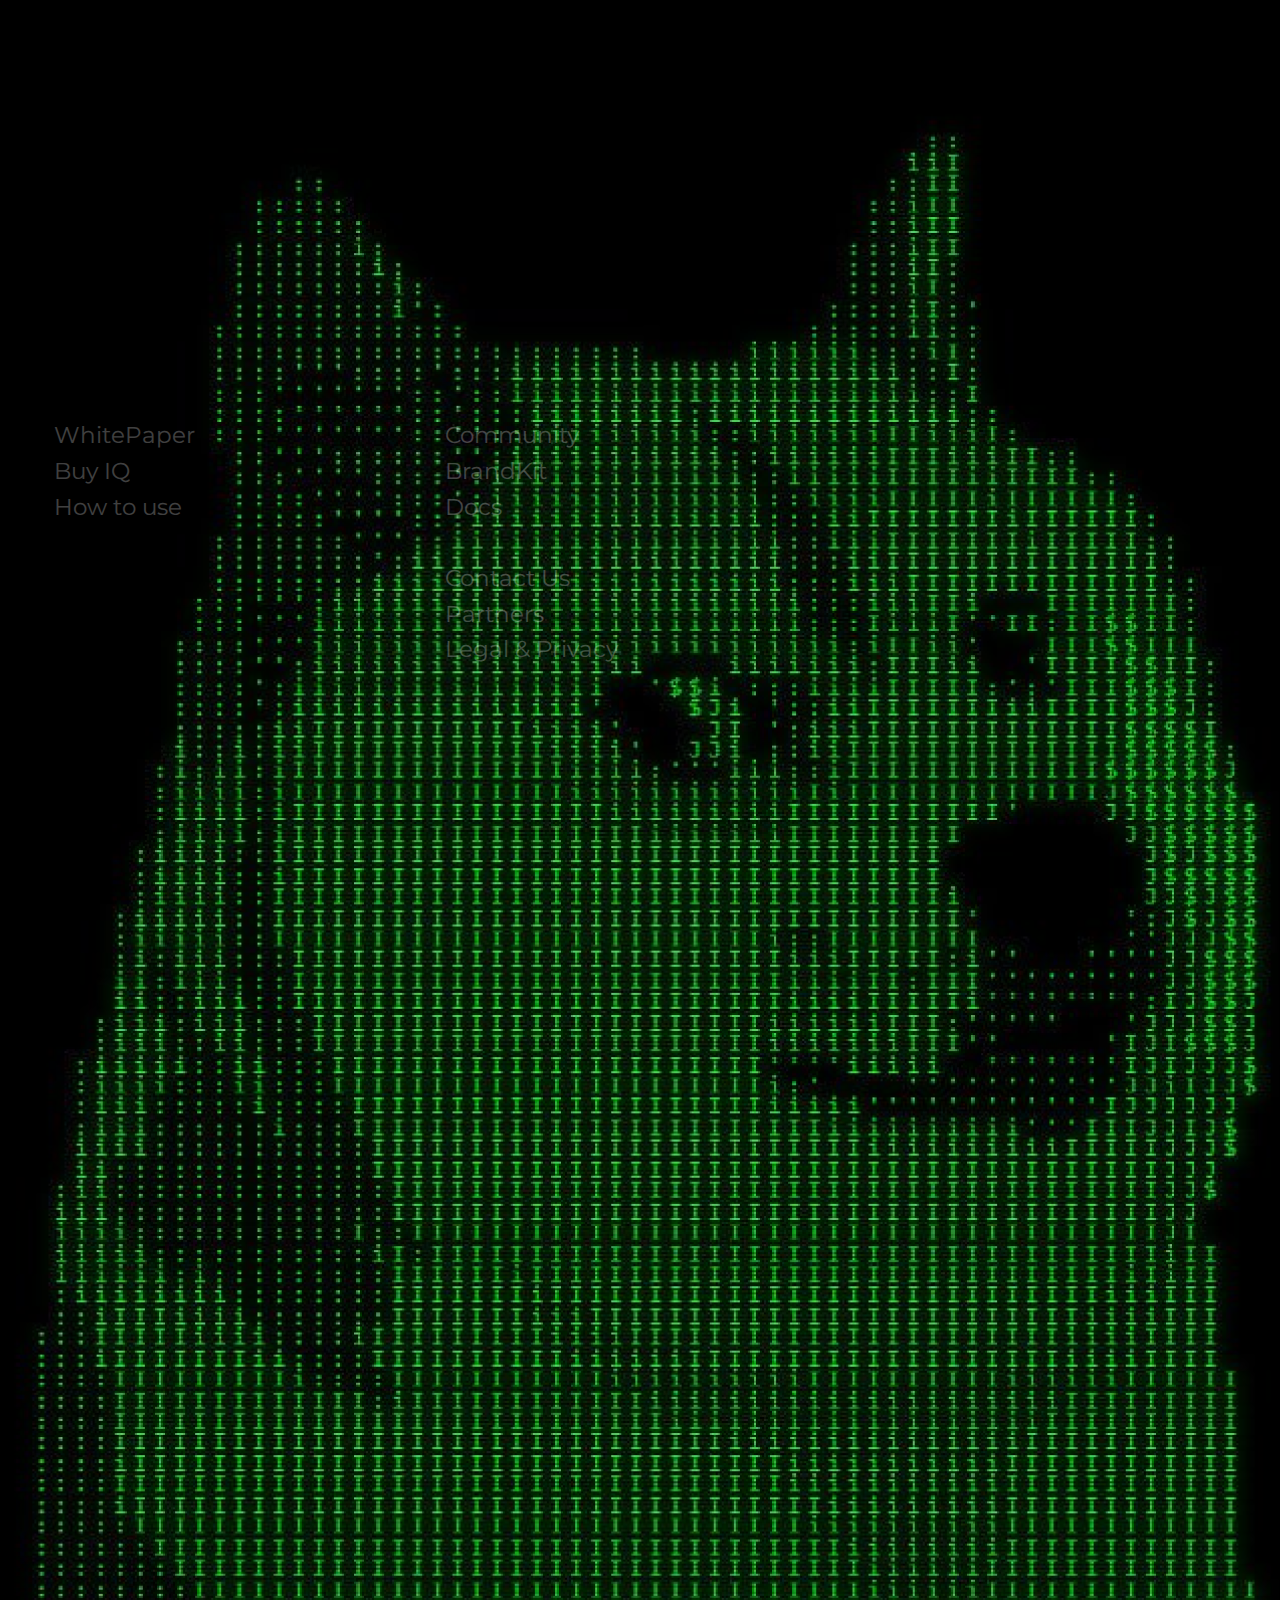
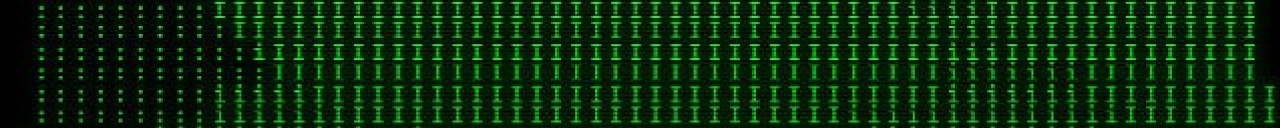
<file: assets/index.html>
<!doctype html>
<html lang="en-US" xmlns="http://www.w3.org/1999/html">
<head>
    <meta charset="UTF-8"/>
    <meta name="viewport" content="width=device-width, initial-scale=1"/>
    <!--    <link rel="stylesheet" href="css/index.css?ver=20241242"/>-->
    <link rel="stylesheet" href="css/fonts.css?ver=20241242"/>
    <link rel="stylesheet" href="css/new_index.css?ver=20241242"/>


    <script src="https://ajax.googleapis.com/ajax/libs/jquery/3.6.0/jquery.min.js"></script>
    <script src="https://bundle.run/buffer@6.0.3"></script>

    <!--My js-->
    <script type="text/javascript" src="js/sections/pages/main_page.js?ver=20241233"></script>
    <script type="text/javascript" src="js/sections/pages/about_page.js?ver=20241245"></script>

    <script type="text/javascript" src="js/sections/pages/onchain_page.js?ver=20241244"></script>
    <script type="text/javascript" src="js/sections/pages/generate_page.js?ver=20241244"></script>

    <script type="text/javascript" src="js/navbar.js?ver=20241231"></script>
    <script type="text/javascript" src="js/init.js?ver=20241233"></script>

    <script type="text/javascript" src="js/check_contract.js?ver=20241233"></script>
    <script type="text/javascript" src="js/code_in_contract.js?ver=20241233"></script>
    <script type="text/javascript" src="js/navigator.js?ver=20241233"></script>


    <title>IQ6900</title>
    <link rel="icon" href="img/dog.png"/>
</head>
<body>
<div class="full_div column_flex">

<section id="main_section">
    <div class="background_div">
        <img class="background_dog_image" src="img/dog.png" alt="dog">
        <div class="background_Linear_color"></div>
    </div>



        <section id="menu_section">

            <img class="main_title" src="img/text_logo.svg" alt="iq6900">
            <h1 class="main_h1">STORE ANY DATA<br>PERMANENTLY</h1>
            <h2 class="main_h2">IQ6900® technology enables storing<br>
                data fully on-chain 2000x cheaper<br>
                then regular on-chain storage.</h2>
            <div class="main_buttons column_flex">
                <div onclick=" $.onchainPage.init();" class="green_button">
                    <p >Launch App</p>
                </div>

                <div class="img_button" onclick=" $.generatePage.init();">
                    <div class="row_flex"><img src="img/img_logo.svg">
                        <p>Art Generator</p></div>
                </div>
            </div>
        </section>

</section>

<div class="row_flex bottom_menu">
    <div class="menu_list column_flex">
        <a href="https://docs.google.com/document/d/1yaZcpEFZ7gMmhZxuzQpoW5QzIG_hZsqWnFnujKMP4M8/edit?tab=t.0"
           target="_blank">WhitePaper</a>
        <a href="https://dexscreener.com/solana/diudnpbq7yu4aen5z1foibmdmkjstuxz3apzg3saiudb" target="_blank">Buy
            IQ</a>
        <a href="https://iq6900.gitbook.io/iq6900" target="_blank">How to use</a>
        <a style="visibility: hidden;">Hidden Space</a>
        <div class="row_flex nav_icons">
            <img src="img/telegram.svg" alt="Telegram">
            <img src="img/x.svg" alt="X">
            <img src="img/github.svg" alt="Github">
        </div>
    </div>

    <div class="menu_list column_flex">
        <a href="https://linktr.ee/IQ6900" target="_blank">Community</a>
        <a href="https://drive.google.com/drive/folders/1UlXr8WzTECgxWKgV6ixR3TXg7lzEA_W5?usp=sharing"
           target="_blank">BrandKit</a>
        <a href="https://linktr.ee/IQ6900Docs" target="_blank">Docs</a>

        <a style="visibility: hidden;">Hidden Space</a>

        <a href="https://x.com/im_zo_sol" target="_blank">Contact Us</a>
        <a onclick="alert('Coming soon')">Partners</a>
        <a onclick="alert('Coming soon')">Legal & Privacy</a>
    </div>
</div>
</div>

</body>

</html>
</file>
<file: assets/css/index.css>
@font-face {
    font-family: Consola;
    src: url('../fonts/consola.ttf') format('truetype');
}
@font-face {
    font-family: Montserrat;
    src: url('../fonts/Montserrat/Montserrat-VariableFont_wght.ttf') format('truetype');
}

html, body {
    margin: 0;
    padding: 0;
    box-sizing: border-box;
    font-family: Montserrat, serif;
    background-color: #000000;
    scrollbar-width: none; /* Firefox */
    max-width: 100%;
    color: white;
    scroll-behavior: smooth;
    font-size: 1.2vw;
}

.main_top_div {
    display: flex;
    justify-content: center;
    align-items: center;
    margin: auto;
}

.welcome_div {
    margin: 0;
    justify-content: center;
    align-items: center;
}

.welcome_title {
    font-size: 2rem;
    text-align: left;
}

.welcome_info {
    font-size: 1.2rem;
}

.welcome_video {
    width: 30rem;
}

.transaction_entry {
    cursor: pointer;
    text-decoration: underline;
    color: #00ff22;
}

.type_in {
    width: 40rem;
    height: 40rem;
    background-color: black;
    color: #00ff22;
    font-size: 1.2rem;
    border: 0.1rem solid rgba(0, 255, 34, 0.49);
    padding: 1rem;

}

.type_in:focus {
    outline: none;
    /*outline-color: rgba(0, 255, 34, 0.49);;*/
}

.center {
    justify-content: center;
    align-items: center;
    text-align: center;
}

p {
    animation: flicker 0.1s infinite;
}

a {
    color: #00ff22;
    text-decoration: none;
    animation: flicker 0.1s infinite;
    cursor: pointer;
}

h1 {
    animation: flicker 0.1s infinite;
}

hr {
    background: #00ff22;
    height: 1px;
    border: 0;
    animation: none;
}

.nav_bar {
    background: #000000;
    top: 0;
    display: flex;
    flex-direction: row;
}

.game_image {
    width: 35rem;
    max-height: 20rem;
    object-fit: contain;
    border-radius: 1rem;

}

.nav_bar > h1 {
    margin: 0;
    padding: 1rem;
}

.nav_bar > div {
    color: #00ff22;
    padding: 1rem;
    display: flex;
    margin-left: auto;
    margin-right: 2rem;
    align-items: center;
}

.nav_btn > a {
    margin-left: 2rem;
}

.transaction_input {
    margin: 0;
    width: 20rem;
    height: 2rem;
    background-color: black;
    border-color: #00ff22;
    color: #00ff22;
    font-size: 0.8rem;
    padding-left: 0.5rem;
    font-family: Consolas, monaco, monospace;
}

.check_load {
    font-size: 1.3rem;
    margin-bottom: 9rem;
}

.transaction_input::placeholder {
    color: #008011;
}

.little_btn {
    display: flex;
    border: 0.1rem solid #00ff22;
    width: 4rem;
    height: auto;
    background-color: black;
    align-items: center;
    text-align: center;
    justify-content: center;
}

.little_btn > a {
    font-size: 1rem;
    color: #00ff22;
    font-family: Consolas, monaco, monospace;
}

.gen_btn {
    display: flex;
    justify-content: center;
    align-items: center;
    text-align: center;
    width: 15rem;
    height: 3rem;
    margin: 2rem;
    background-color: black;
    border-color: #00ff22;
}

.gen_btn > a {
    font-size: 1rem;
    color: #00ff22;
    font-family: Consolas, monaco, monospace;
}

.input_menu {
    justify-content: center;
    text-align: center;
    align-items: center;
    display: flex;
}

.input_title {
    font-size: 1rem;
    width: 7rem;
}

.option_menu {
    text-align: center;
    display: flex;
    align-items: center;
}

input[type=checkbox] {
    height: 0;
    width: 0;
    margin: 0;
    visibility: hidden;
}

.check_div {
    display: flex;
    justify-content: center;
    text-align: center;
    align-items: center;
    margin-right: 0.5rem;
}

.check_title {
    transform: translateY(-0.14rem);
    margin-right: 0.3rem;
}

.check {

    cursor: pointer;
    text-indent: -9999px;
    width: 2.4rem;
    height: 1.5rem;
    border: 0.1rem solid;
    background: #000000;
    display: block;
    border-radius: 10rem;
    position: relative;
}

.check:after {
    content: '';
    position: absolute;
    top: 0.232rem;
    left: 0.2rem;
    width: 1rem;
    height: 1rem;
    background: #00ff22;
    border-radius: 90px;
    transition: 0.2s;
}

input:checked + .check:after {
    left: 1.2rem;
}

.num_input {
    background-color: black;
    color: #00ff22;
    font-size: 1.1rem;
    width: 2.8rem;
    height: 1.2rem;
    border: 0.1rem solid #00ff22;
}

.text_div {
    padding: 2rem;
    width: 60rem;
    border: 0.1rem solid #00ff22;
    text-align: left;
}

.onchain_spam {
    height: 26rem;
    width: 20rem;
    font-size: 1.2rem;
    display: flex;
    flex-direction: column;
    overflow-y: hidden;
}

.onchain_logo {
    cursor: pointer;
    margin: 2rem 2rem 3rem 2rem;
    width: 30rem;
}

.onchain_logo:hover {
    filter: drop-shadow(0 0 0.4rem #2bff50);
    animation: letter_animation 0.5s infinite;
}

.gas_info_main_page_div {
    height: 26rem;
    font-size: 1rem;
    width: 20rem;
    display: flex;
    flex-direction: column;
    overflow-y: hidden;
}

.gas_info_main_text {
    text-align: left;
    margin-left: 2rem;
}

.main_page_onchain_title {
    margin: 0 0 1rem 0;
    font-size: 2rem;
}

.code_in_info_main_page {
    margin: 4rem;
}

.code_in_info_main_page_content {
    display: flex;
}

.code_in_info_main_page_title {
    font-size: 0.5rem
}

.thinking_ascii {
    margin: auto;
    font-size: 0.4rem;
    transform: scaleX(-1);
}

.reasons_why {
    padding: 2rem
}

.reasons_why_title {
    text-align: left;
    font-size: 0.5rem;
}

.reasons_why_info {
    text-align: left;
    font-size: 0.8rem
}

.buy_iq {
    font-size: 0.8rem;
}

.on_chain_text {
    text-align: left;
    height: 30rem;
    overflow-y: scroll;
    white-space: pre-wrap;
    font-size: 1rem;
}

.main_page_girl_gif {
    width: 28rem;
}

.transaction_div {
    height: 30rem;
}

.contract_address_pump_fun {
    font-size: 1.3rem;
    margin-bottom: 3rem;
}

.main_page_join_div {
    display: flex;
    margin: 2rem;
}

.main_page_join_div_left {
    text-align: center;
    justify-content: center;
    margin-left: 5rem;
    align-items: center;
}

.main_page_join_div_info_title {
    font-size: 1.6rem;
    text-align: left;
    align-items: center;
}

.main_page_join_div_info {
    font-size: 1rem;
    margin-top: 2rem;
    text-align: left;
}

.main_page_join_btn {
    cursor: pointer;
    margin: 0;
    text-align: left;
    font-size: 0.4rem;
}

.bottom_logo {
    width: 7rem;
    margin: 0;
    filter: invert(64%) sepia(27%) saturate(5621%) hue-rotate(86deg) brightness(118%) contrast(128%);
}

.copyright {
    padding: 0;
    font-size: 0.8rem;
    margin: 0 0 2rem 0;
}

.progress {
    width: 20rem;
    height: 1.5rem;
    background: #000;
    overflow: hidden;
    position: relative;
    border: 0.1rem solid #00ff22;
    align-items: center;
}

.progress-bar {
    background: linear-gradient(90deg, black 20%, #00ff22 0);
    background-size: 1.1rem 100%;
    height: 80%;
    width: 2%;
    position: absolute;
}


.arrow_div {
    cursor: pointer;
    width: 2rem;
    height: 2rem;
}

.arrow {

    width: 0.5rem;
    height: 0.5rem;
    border-top: 0.2rem solid #00ff22;
    border-left: 0.2rem solid #00ff22;
    transform: rotate(45deg);
    margin-left: 1rem;
    margin-top: 1rem;
    margin-bottom: 0.3rem;

}

.bar {
    height: 2rem;
    width: 100%;
    background-color: #00ff22;
    color: black;
    font-size: 1rem;
    align-items: center;
    margin: 0;

    animation: none;
}

.main_div {
    margin: 2rem;
    border: 0.1rem solid;
}

.main_div_main_page {
    margin: 2rem;
    border: 0.1rem solid;
}

.v-line {
    border-right: thin solid #00ff22;
    height: 100%;
}

.welcome_v-line {
    border-right: thin solid #00ff22;
    height: 37rem;
    margin-left: 4rem;
    margin-right: 4rem;
}

.ascii_gen_div {
    display: flex;
    flex-direction: column;
    justify-content: center;
    align-items: center;
}

.ascii_gen_title {
    font-size: 0.6rem;
    margin: 2rem 0 0 0;
}

.game_image {
    width: 31rem;
}

.gen_p_line {
    margin: 0 0 1rem 0;
}

.crt-effect {
    position: absolute;
    top: 0;
    left: 0;
    width: 100%;
    background: linear-gradient(rgba(0, 0, 0, 0) 70%, rgba(0, 0, 0, 0.7) 30%);
    background-size: 100% 0.1rem, 0.2rem 100%;
    pointer-events: none;
    z-index: 50;

}

input::-webkit-inner-spin-button {
    appearance: none;
    -moz-appearance: none;
    -webkit-appearance: none;
}

.connect_check_content {
    flex-direction: column;
    display: flex;
}

.onchain_menu_div {
    display: flex;
    margin: 0;
    padding: 0;
    overflow: hidden;
}

.transaction_input_div {
    display: flex;
    text-align: center;
}

.type_in_setting {
    display: none;
    align-content: center;
    justify-content: center;
    text-align: center;
    align-items: center;
    flex-direction: column;
    margin: 4rem 0 4rem 0;
}

.asciidiv {
    width: 60rem;

}

.on_chain_ascii {
    width: 60rem;
    letter-spacing: 0.3em;
    line-height: 90%;
}

.inputdiv {
    display: flex;
    margin-top: 4rem;
    flex-direction: column;
    text-align: center;
}

.connect_check_title {
    font-size: 0.6rem;
}

.onchain_menu_btn {
    height: 3rem;
    border-top-right-radius: 1em 5em;
    border: 0.1rem solid;
    padding-left: 1rem;
    padding-right: 1rem;
    transform: translateY(1rem);
}

.onchain_menu_btn > p {
    transform: translateY(-0.5rem);
    cursor: pointer;
}

.code_title {
    width: 30rem;
    margin-bottom: 4rem;
}

.code_in_shill {
    height: 26rem;
    font-size: 1rem;
    width: 20rem;
    display: flex;
    flex-direction: column;
    overflow-y: hidden;
}

.check_title_img {
    width: 30rem;
    margin-bottom: 4rem;
}
.transaction_page_button{
    margin-top: 1rem;
    border: 0.1rem solid #00ff22;
    width: 100%;
    display: flex;
    justify-content: space-between;
    align-items: center;
}

.before_list{
    margin-left: 2rem;
    visibility: hidden;
}
.after_list{
    visibility: hidden;
    margin-right: 2rem;
}

.transactions_div {
    display: flex;
    margin-top: 1rem;
    flex-direction: column;
    overflow-y: scroll;
    border: 0.1rem solid #00ff22;
    height: 20.6rem;
}

.sol_scan {
    font-size: 1rem;
    text-decoration-line: underline;
    margin-top: 2rem;
    margin-bottom: 1rem;
}

@keyframes Down {
    from {
        transform: translateY(0)
    }
    to {
        transform: translateY(-3rem)
    }
}

@keyframes flicker {
    0% {
        opacity: 0.95;
    }
    50% {
        opacity: 1;
    }
    100% {
        opacity: 0.95;
    }
}

@keyframes letter_animation {
    0% {
        opacity: 1;
        transform: translateX(-0.1rem);
    }
    25% {
        opacity: 0.8;
        transform: translateX(0.1rem);
    }
    50% {
        opacity: 0.9;
        transform: translateX(-0.02rem);
    }
    75% {
        opacity: 1;
        transform: translateX(0.02rem);
    }

}

@media (max-width: 600px) {

    .main_div_main_page {

        margin: 5rem;
        border: 0.1rem solid;
    }

    .main_top_div {
        flex-direction: column;
        padding-top: 4rem;
    }


    .welcome_div {
        margin-top: 3rem;
        margin-bottom: 3rem;
        display: flex;
        flex-direction: column;
        width: 50rem;
        justify-content: center;
        align-items: center;
        align-content: center;
    }

    .welcome_title {
        font-size: 6rem;
        text-align: center;
        margin: 0;
    }

    .welcome_info {
        font-size: 2rem;
        text-align: center;
    }

    .welcome_video {
        width: 55rem;
    }

    .welcome_v-line {
        width: 100%;
        border-bottom: thin solid #00ff22;
        height: 0.2rem;
        margin: 2rem;
    }

    .ascii_gen_title {
        font-size: 1.4rem;
        margin: 2rem 0 0 0;
    }

    .ascii_gen_div {
        margin-top: 2rem;
        margin-bottom: 2rem;
    }

    .game_image {
        width: 60rem;
    }

    .gen_p_line {
        font-size: 1.4rem;
        margin: 0 0 1rem 0;
    }

    .file-name {
        font-size: 2rem;
        margin: 2rem;
    }

    .option_menu {
        text-align: center;
        display: flex;
        align-items: center;
        flex-direction: column;
    }

    .input_title {
        font-size: 2rem;
        width: 15rem;
        margin: 0;
    }

    .input_menu {
        margin-top: 1rem;
        display: flex;

    }

    .check_div {
        display: none;
    }

    .num_input {
        padding: 1rem;
        width: 5rem;
        height: 2rem;
        font-size: 2rem;
    }

    .gen_btn {
        display: flex;
        justify-content: center;
        align-items: center;
        text-align: center;
        width: 20rem;
        height: 5rem;
        margin: 2rem;
    }

    .gen_btn > a {
        font-size: 1.4rem;
        color: #00ff22;
        font-family: Consolas, monaco, monospace;
    }

    .onchain_spam {
        display: none;
    }

    .onchain_logo {
        width: 50rem;
    }

    .v-line {
        display: none;
    }

    .main_page_on_chain_div {
        margin-top: 6rem;
        margin-bottom: 6rem;
    }

    .gas_info_main_page_div {
        display: none;
    }

    .main_page_onchain_title {
        font-size: 4rem;
        margin-top: 2rem;
    }

    .main_page_on_chain_hr {
        display: none;
    }

    .code_in_info_main_page_content {
        display: flex;
        flex-direction: column;
    }

    .code_in_info_main_page_title {
        font-size: 0.8rem
    }

    .code_in_info_main_page_info_text {
        font-size: 1.8rem
    }

    .thinking_ascii {
        margin: auto;
        font-size: 0.7rem;
        transform: scaleX(-1);
    }

    .reasons_why_title {
        text-align: left;
        font-size: 0.82rem;

    }

    .reasons_why_info {
        width: 100%;
        white-space: pre-wrap;
        text-align: left;
        font-size: 1.185rem;
        margin-bottom: 2rem;
    }

    .reasons_why {
        padding: 4rem 3rem;
    }

    .buy_iq {
        font-size: 1.4rem;
    }

    .main_page_girl_gif {
        width: 45rem;
    }

    .contract_address_pump_fun {
        font-size: 2rem;
        margin-bottom: 5rem;
    }

    .main_page_join_div {
        display: flex;
        flex-direction: column;
        margin: 5rem;
    }

    .main_page_join_div_left {
        margin: 0;
        display: flex;
        flex-direction: column;
        text-align: center;
        justify-content: center;
        align-items: center;
    }

    .main_page_join_div_info_title {
        font-size: 3.5rem;
        text-align: left;
        margin: 0;
        align-items: center;
    }

    .main_page_join_div_info {
        font-size: 2rem;
        margin-top: 2rem;
        text-align: left;
    }

    .main_page_join_btn {
        cursor: pointer;
        margin: 0;
        text-align: left;
        font-size: 0.7rem;
    }

    .nav_bar > h1 {
        margin: 0;

    }

    .nav_bar > div {
        color: #00ff22;
        padding: 1rem;
        display: flex;
        margin-left: auto;
        margin-right: 2rem;
        justify-content: center;
        align-content: center;
        align-items: center;
    }

    .nav_btn > a {
        margin-left: 1.5rem;
        margin-right: 1.5rem;
        font-size: 2rem;
    }

    .bottom_logo {
        width: 12rem;
        margin: 0;
        filter: invert(64%) sepia(27%) saturate(5621%) hue-rotate(86deg) brightness(118%) contrast(128%);
    }

    .code_in_or {
        font-size: 2rem;
        margin: 1rem;
    }

    .copyright {
        padding: 0;
        font-size: 1.3rem;
        margin-bottom: 2rem;
    }

    .file-name {
        font-size: 2rem;
        margin: 2rem;
    }

    .code_in_shill {
        display: none;
    }

    .code_title {
        width: 55rem;

        margin-bottom: 9rem;
    }

    .onchain_menu_btn {
        height: 5.5rem;
        border-top-right-radius: 1em 5em;
        border: 0.1rem solid;
        padding-left: 2rem;
        padding-right: 2rem;
        transform: translateY(1rem);
    }

    .onchain_menu_btn > p {
        font-size: 2rem;
        transform: translateY(-0.5rem);
        cursor: pointer;
    }

    #web3_section {
        min-height: 77dvh;
        align-content: center;
    }

    .asciidiv {
        width: 60rem;
        justify-content: center;
    }

    .type_in_setting {
        display: none;
        flex-direction: column;
        margin: 4rem 0 4rem 0;
    }

    .type_in {
        width: 60rem;
        height: 55dvh;
        background-color: black;
        color: #00ff22;
        font-size: 2rem;
        border: 0.1rem solid rgba(0, 255, 34, 0.49);
        padding: 1rem;
    }

    .type_in:focus {
        outline: none;
    }

    .check_title_img {
        width: 55rem;

        margin-bottom: 12rem;
    }

    .transaction_input {
        margin: 0;
        width: 40rem;
        height: 4rem;
        background-color: black;
        border-color: #00ff22;
        color: #00ff22;
        font-size: 1.5rem;
        padding-left: 3rem;
        font-family: Consolas, monaco, monospace;
    }

    .check_or {
        font-size: 4rem;
        margin: 1rem;
    }

    .little_btn {
        display: flex;
        border: 0.1rem solid #00ff22;
        width: fit-content;
        height: auto;
        background-color: black;
        align-items: center;
        text-align: center;
        justify-content: center;
    }

    .little_btn > a {
        font-size: 2rem;
        margin-left: 2rem;
        margin-right: 2rem;
        color: #00ff22;
        font-family: Consolas, monaco, monospace;
    }

    .check_load {
        font-size: 4rem;
        margin-bottom: 9rem;
    }

    .sol_scan {
        font-size: 2.5rem;
        text-decoration-line: underline;
        margin-top: 2rem;
        margin-bottom: 1rem;
    }

    .connect_check_title {
        top: 0;
        font-size: 0.6rem;
        margin-bottom: 2rem;
    }

    .connect_check_content {
        display: flex;
        flex-direction: column;
        align-items: center;
    }

    .text_div {
        width: 50rem;
        height: 50rem;
        border: 0.1rem solid #00ff22;
        text-align: left;
    }

    .text_div > p {
        font-size: 2rem;
    }

    .on_chain_text {
        text-align: left;
        height: 45rem;
        overflow-y: scroll;
        white-space: pre-wrap;
        font-size: 1.5rem;
    }
    .transactions_div {
        height: 20rem;
        margin-top: 3rem;
        border: 0.1rem solid #00ff22;
        display: flex;
        flex-direction: column;
        width: 55rem;
        overflow-y: scroll;
    }
    .on_chain_ascii {
        width: 60rem;
        height: 55rem;
        overflow-y: scroll;
        align-content: center;
    }
    .transaction_page_button{
        border: 0.1rem solid #00ff22;
        width: 89%;
        display: flex;
        justify-content: space-between;
        align-items: center;
        margin:auto;
    }
}
</file>
<file: assets/css/fonts.css>
@font-face {
    font-family: Consola;
    src: url('../fonts/consola.ttf') format('truetype');
}
@font-face {
    font-family: Montserrat;
    src: url('../fonts/Montserrat/Montserrat-VariableFont_wght.ttf') format('truetype');
}
@font-face {
    font-family: IBMPlexMono;
    src: url('../fonts/IBM_Plex_Mono/IBMPlexMono-Medium.ttf') format('truetype');
}
@font-face {
    font-family: IBMPlexMonoLight;
    src: url('../fonts/IBM_Plex_Mono/IBMPlexMono-Light.ttf') format('truetype');
}
</file>
<file: assets/css/new_index.css>
:root {
    font-family: Montserrat, serif;
    scrollbar-width: none; /* Firefox */
    font-size: 1.2vw;
}

html, body {
    margin: 0;
    padding: 0;
    font-family: Montserrat, serif;
    background-color: #000000;
    scrollbar-width: none; /* Firefox */
    color: white;
    scroll-behavior: smooth;
    font-size: 1.2vw;
}

.progress_div {
    width: 95%;
}

.progress {
    width: 100%;
    height: 5rem;
    background: #000;
    overflow: hidden;
    position: relative;
    border: 0.1rem solid rgba(0, 255, 34, 0.37);
    border-radius: 3rem;

}

.progress-bar {
    background: linear-gradient(90deg, black 10%, rgba(0, 255, 34, 0.38) 0);
    background-size: 10rem 100%;
    height: 5rem;
    width: 2%;
    position: absolute;
}

.progress_div > p {
    font-size: 3rem;
    color: #00FF2260;
}

.type_in {
    width: 60rem;
    height: 60rem;
    scrollbar-width: none; /* Firefox */
    font-family: Montserrat, monospace;
    font-weight: 200;
    color: #ffffff;
    margin: 1rem;
    background-color: transparent;
    overflow-wrap: break-word;
    text-align: left;
    border: none;
    resize: none;
}

.type_in:focus {
    outline: none;
}

.column_flex {
    display: flex;
    flex-direction: column;
}

.row_flex {
    display: flex;
    flex-direction: row;
}

.space_between {
    justify-content: space-between;
}

.center {
    justify-items: center;
    align-items: center;
}


.arrow_button {
    width: 5rem;
    height: 5rem;
    border-radius: 5rem;
    border: #252525 solid 0.4rem;
    background-color: #000000;
    background-size: 2rem;
    background-position: center center;
    background-repeat: no-repeat;
}

.arrow_button:active {
    background-color: #03311A;
    border: #03311A solid 0.4rem;
}

.left_arrow {
    background-image: url('../img/left_arrow.svg')
}

.right_arrow {
    background-image: url('../img/right_arrow.svg');
}

.input_number {
    font-size: 3rem;
    color: white;
    border: none;
    text-align: right;
    align-items: center;
    justify-items: center;

    margin: 0;
    background-color: transparent;
    cursor: default;
}

.input_number::-webkit-inner-spin-button,
.input_number::-webkit-outer-spin-button {
    -webkit-appearance: none;
    margin: 0;
}

.input_number:focus {
    outline: none;
}

.full_div {
    width: 100vw;
    padding: 1.2rem 3rem;
    box-sizing: border-box;
}

.background_div {
    position: absolute;
    display: flex;
    width: 100vw;
    left: 0;
    align-content: center;
    justify-content: center;
    align-items: center;
}

.menu_bar {

    width: 100%;
    justify-items: center;
    align-items: center;
    justify-content: space-between;
}

.home_button {
    left: 0;
    width: 13rem;
    cursor: pointer;
}

.nav_icons {
    gap: 1rem;
    margin-right: 2rem;

}

.nav_icons > img {
    width: 7rem;
}


.connect_button {
    right: 0;
    width: 13rem;
    height: 3rem;
    font-size: 1.15rem;
    cursor: pointer;
    border-radius: 1rem;
    color: white;
    font-family: Montserrat, serif;
    background-color: rgba(255, 255, 255, 0.09);
    border: rgba(255, 255, 255, 0.11) solid 0.2rem;

}

.connect_button:hover {
    transition: background-color 0.3s ease;
    background-color: rgba(255, 255, 255, 0.15);
}

.menu_list {
    margin-top: 1.7rem;
    margin-left: 0.5rem;
    gap: 0.5rem;

}

.menu_list > a {
    color: white;
    text-decoration: none;
    opacity: 0.25;
    font-size: 1.5rem;
    width: fit-content;
}

.menu_list > a:hover {
    transition: opacity 0.3s ease-in-out;

    opacity: 1;
}

@media (max-width: 600px) {
    .background_div {
        z-index: -2;
        display: flex;
        flex-direction: column;
        width: 100%;
        height: 100%;
        justify-content: space-between;
    }

    .background_dog_image {
        display: flex;
        position: relative;
        margin-top: 9rem;
        width: 55rem;
    }

    .background_black {
        display: flex;
        position: relative;
        width: 55rem;

        background: black;
    }

    .background_Linear_color {
        position: relative;
        display: flex;
        bottom: 0;
        width: 100%;
        height: 40%;
        background: linear-gradient(black, #192920 90%);
    }

    .full_div {
        position: absolute;
        width: 100vw;
        min-height: 100dvh;
        padding: 8rem 9rem;
        box-sizing: border-box;
        align-items: center;
        scrollbar-width: none; /* Firefox */
        justify-content: space-between;
    }

    .navigator_menu {
        height: 95rem;
        transform: translateY(-7rem);
        background-repeat: no-repeat;
        background-size: contain;
        width: 47.7rem;
        position: absolute;
        display: none;
        flex-direction: column;
        padding: 7rem;
        box-sizing: border-box;

        background-image: url('../img/navigator.svg');
        z-index: 99;
    }

    .navigator_menu_icons {
        filter: grayscale(100%);
    }

    .navigator_menu_list {
        gap: 2rem;
    }

    .navigator_menu_list > a {
        color: #ffffff;
        text-decoration: none;

        font-size: 4rem;
        width: fit-content;
    }

    .navigator_menu_list > a:active {
        color: #01BB39;
    }

    .nav_bar {
        align-items: center;
        justify-content: space-between;
        height: 20rem;
        width: 100%;
    }

    .nav_title {
        width: 30rem;
    }

    .nav_connect {
        width: 18rem;
        height: 9rem;
    }

    .nav_menu_arrow {
        width: 4rem;
        margin-left: 2rem;
    }

    #main_section {
        width: 100%;
        justify-items: center;
        align-items: center;
    }

    #menu_section {
        width: 100%;
        justify-items: center;
        align-items: center;
    }

    .main_title {
        width: 35rem;
        margin-top: 4rem;
        margin-bottom: 34rem;
    }

    .main_h1 {
        font-family: IBMPlexMono, monospace;
        font-weight: lighter;
        font-size: 7.2rem;
        color: #00FF22;
        text-align: center;
        margin: 0 0 5rem;
    }

    .main_h2 {
        margin: 0;
        font-family: IBMPlexMonoLight, monospace;
        font-size: 3.1rem;
        text-align: center;
        background: black;
        box-shadow: 0 -4rem 3rem #000000;
    }

    .nav_icon {
        width: 1.5rem;
        cursor: pointer;
    }

    .nav_icons {
        gap: 2.5rem;
        z-index: 99;
        opacity: 0.25;
    }

    .menu_list > a {
        color: #91ffc5;
        text-decoration: none;
        opacity: 0.25;
        font-size: 4rem;
        width: fit-content;
    }

    .menu_list > a:hover {
        opacity: 0.25;
    }

    .bottom_menu {
        border-top: #03140A solid 0.3rem;
        margin-top: 10rem;
        width: 100%;
        box-sizing: border-box;
        justify-content: space-between;
    }

    .search_div {
        display: flex;
        width: 100%;
        height: 10rem;

        justify-items: center;

        align-items: center;
        align-content: center;
        border-radius: 2rem;
        border: #252525 solid 0.1rem;

    }

    .search_div > input {
        width: 97%;
        background: transparent;
        color: white;
        font-size: 5rem;
        border: none;
        resize: none;
        scrollbar-width: none;
        font-family: Montserrat, serif;
        font-weight: 100;
    }

    .search_div > input:focus {
        outline: none;
    }

    .search_div > input::placeholder {
        opacity: 0.5;
        color: white;
        font-size: 4.3rem;
    }


    .green_button {
        cursor: pointer;
        width: 100%;
        height: 10rem;
        background: linear-gradient(rgba(11, 78, 37, 0.7), rgba(8, 57, 34, 0.61));
        justify-items: center;
        align-items: center;
        align-content: center;
        border-radius: 2rem;
        border: rgba(43, 213, 45, 0.1) solid 0.1rem;
    }

    .green_button > p {
        font-size: 5rem;
        margin: 0;
        padding: 0;
        color: #2BD52D;
    }

    .simple_button_green {
        width: 100%;
        height: 100%;
        background: linear-gradient(rgba(11, 78, 37, 0.7), rgba(8, 57, 34, 0.7));
        justify-items: center;
        align-items: center;
        align-content: center;
        border-radius: 2rem;
        border: rgba(43, 213, 45, 0.1) solid 0.2rem;
    }

    .simple_button_green > p {
        font-size: 3rem;
        margin: 0;
        padding: 0;
        color: #ffffff;
    }

    .simple_button {
        width: 100%;
        height: 100%;
        background: rgba(35, 35, 35, 0.4);
        justify-items: center;
        align-items: center;
        align-content: center;
        border-radius: 2rem;
        border: rgba(33, 36, 33, 0.43) solid 0.1rem;

    }

    .simple_button > p {
        font-size: 3rem;
        margin: 0;
        padding: 0;
        color: #ffffff;
    }

    .img_button {
        width: 100%;
        height: 10rem;
        background: linear-gradient(rgba(25, 25, 25, 0.63), rgba(17, 17, 17, 0.7));
        justify-items: center;
        align-items: center;
        align-content: center;
        border-radius: 2rem;
        border: #161616 solid 0.1rem;
        transition: background 0.1s ease-in-out;
    }

    .img_button > div {
        height: 4.5rem;
        gap: 2rem;
        justify-items: center;
        align-items: center;
        align-content: center;
    }

    .img_button > div > img {
        height: 3.7rem;
        margin: 0;
        padding: 0;
    }

    .img_button > div > p {
        font-size: 4.5rem;
        margin: 0;
        padding: 0;
        color: #989898;
    }

    .img_download {
        font-size: 4.5rem;
        margin: 0;
        padding: 0;
        text-decoration: none;
        color: #2BD52D;
    }

    .img_button_green {
        width: 100%;
        height: 10rem;
        background: #03311A;
        justify-items: center;
        align-items: center;
        align-content: center;
        border-radius: 2rem;
        border: #03311A solid 0.1rem;
        transition: background 0.1s ease-in-out;
    }

    .img_button_green > div {
        height: 4.2rem;
        gap: 2rem;
        justify-items: center;
        align-items: center;
        align-content: center;
    }

    .img_button_green > div > img {
        height: 3.7rem;
        margin: 0;
        padding: 0;
    }

    .img_button_green > div > p {
        font-size: 4.5rem;
        margin: 0;
        padding: 0;
        color: #2BD52D;
    }

    .check_menus {
        margin-bottom: 5rem;
        display: flex;
        width: 100%;
        justify-content: center;
        align-items: center;
        justify-items: center;
        align-content: center;
        gap: 4rem;

    }

    .check_menu {
        display: flex;
        justify-items: center;
        align-items: center;
        align-content: center;
        justify-content: left;
        gap: 1.5rem;
    }

    .check_box {
        border: 2rem solid transparent;
        vertical-align: middle;
        appearance: none;
        margin: 0;
    }

    .check_box:checked {
        transition: border 0.2s ease;
        border: 2rem solid #03311A;
        border-radius: 0.8rem;
    }

    .check_box:checked + label {
        transition: color 0.2s ease;
        color: #ffffff;
    }

    .check_box + label {
        color: #727272;
        font-size: 3rem;
    }

    .check_menu > input {
        margin: 0;
    }

    .main_buttons {
        width: 100%;
        margin-top: 6rem;
        margin-bottom: 4rem;
        gap: 4rem;
    }

    .on_chain_page_buttons {
        width: 100%;
        margin-top: 6rem;
        gap: 4rem;
    }

    .upload_image {
        border-radius: 1.5rem;

        display: flex;
        width: 65rem;
        height: 65rem;
        overflow:scroll;
        justify-items: center;
        align-items: center;
        border: 0.1rem solid #252525;
        scrollbar-width: none; /* Firefox */

    }

    .contents_input {
        width: 100%;

        align-items: center;
        align-content: center;
        text-align: center;
        display: flex;
        flex-direction: column;
        overflow: hidden;
    }

    .generate_result {
        display: none;
        width: 100%;
        height: 100%;
    }

    .generate_result_img {
        height: 100%;
        width: 100%;
        object-fit: contain;
    }

    .generate_result_txt {
        letter-spacing: 0.4em;
        line-height: 98%;
        font-family: IBMPlexMonoLight, monospace;
        color: #2BD52D;
    }

    .contents_input > img {
        opacity: 0.153;
        width: 5.4rem;
        margin: 1rem;
        cursor: pointer;
    }

    .contents_input > label > a {
        display: block;
        font-family: Montserrat, monospace;
        color: #252525;
        font-size: 4.5rem;
        margin: 0;
        cursor: pointer;
    }

    .info {
        width: 98%;
        text-align: left;
        color: #444746;
        font-size: 3rem;
    }

    .records {
        width: 100%;
    }

    .all_records_title {
        margin: 0 0 3rem 1rem;
        text-align: left;
        font-size: 3rem;
        color: #434845;
    }

    .transactions_div {
        width: 100%;
        margin-bottom: 2rem;
    }

    .transaction_div {
        width: 100%;
        gap: 2rem;
    }

    .transaction {
        flex-basis: 25%;
        height: 9rem;
        padding: 2rem;
        background: #021309;
        /*background: linear-gradient(#0B4E25,#083922);*/
        clip-path: polygon(2rem 0, 100% 0, 100% 100%, 0 100%, 0 2rem);
        border-radius: 2.7rem 2rem 2rem 2rem;

    }

    .transaction:active {
        background: linear-gradient(#0B4E25, #083922);
    }

    .sig_title {
        color: #37815C;
        font-size: 1.7rem;
        margin: 0;
    }

    .signature {
        font-size: 1.7rem;
        margin: 0.5rem 0 0;
        color: white;
    }

    .transaction_bottom_div {
        margin-top: 2rem;
        display: flex;
        width: 100%;
        justify-content: space-between;
    }

    .date {
        color: #37815D;
        font-size: 1.7rem;
    }

    .copy {
        width: 2rem;
    }

    .page_menu {
        width: 100%;
        gap: 3rem;
        justify-content: center;

        align-items: center;
        justify-items: center;
    }

    .page_num {
        gap: 1rem;
        display: flex;
        margin: 0;
        color: #ffffff;
        font-size: 3rem;
    }

    .total_page {
        opacity: 0.3;
    }

    .thin_arrow_button {
        display: flex;
        height: 3.5rem;
    }

    .goto_all_records {
        display: none;
        clip-path: polygon(
                100% 0, 100% 100%,
                1.4rem 100%, 0 50%,
                1.4rem 0
        );
        width: 18rem;
        background: linear-gradient(#252525, #171817);
        margin: 0 0 3rem 1rem;
        padding: 0;
        text-align: left;
        border-radius: 0.6rem;
    }

    .goto_all_records > p {
        font-size: 2.7rem;
        color: #727272;
        padding: 0;
        margin: 0.4rem 0 0.4rem 2.3rem;
    }

    .record {
        display: none;
        flex-direction: column;
        justify-content: space-between;
        width: 100%;
        min-height: 55rem;
        background-color: #011008;
        clip-path: polygon(3rem 0, 100% 0, 100% 100%, 0 100%, 0 3rem);
        border-radius: 2.7rem 2rem 2rem 2rem;
        padding: 5rem 5rem 3rem;
        box-sizing: border-box;
        margin: 0;
    }

    .coded_in_text {
        margin: 0;
        display: none;
        font-size: 2.1rem;
        text-wrap: wrap;
        color: #31AA5B;
    }

    .coded_in_ascii {
        display: none;
    }

    .records_list {
        display: none;
        flex-direction: column;
    }

    .coded_page_bottom_menu {
        width: 100%;
        bottom: 0;
        justify-content: space-between;
        margin-top: 3rem;
        display: flex;
    }

    .coded_page_sig_title {
        font-size: 2rem;
        color: #31AA5B;
        margin: 0 1rem 0 0;
    }

    .coded_page_tx_id {
        font-size: 2rem;
        color: #ffffff;
        margin: 0;
    }

    .coded_page_link_menu {
        display: flex;
        gap: 1rem;
        justify-content: center;
        align-items: center;
        padding: 0;
        margin: 0;
    }

    .coded_page_link_menu > img {
        height: 2rem;
        padding: 0;
        margin: 0;
    }

    .coded_page_link_menu > p {
        font-size: 2rem;
        color: #37815C;
        font-weight: 400;
        padding: 0;
        margin: 0;
    }

    input[type=checkbox] {
        height: 0;
        width: 0;
        margin: 0;
        visibility: hidden;
    }

    .check_div {
        display: flex;
        justify-content: left;
        text-align: left;
        align-items: center;
        width: 100%;
        gap: 1rem;
        margin: 4rem 0 0;
    }

    .check_title {
        color: #444746;
        font-size: 2.8rem;
        margin: 0;
        transform: translateY(-0.14rem);
    }

    .check {
        cursor: pointer;
        text-indent: -9999px;
        width: 6rem;
        height: 3.5rem;
        border: 0.1rem #444746 solid;
        background: #000000;
        display: block;
        border-radius: 10rem;
        position: relative;
    }

    .check:after {
        content: '';
        position: absolute;
        top: 0.4rem;
        left: 0.4rem;
        width: 2.3rem;
        height: 2.3rem;
        border: 0.2rem #ffffff solid;
        background: #000000;
        border-radius: 90px;
        transition: 0.2s;
    }

    input:checked + .check:after {
        left: 3.2rem;
    }

    .after_gen {
        display: none;
        width: 100%;
        flex-direction: column;

        gap: 3rem;
    }

    .about_info {
        justify-content: center;
        align-items: center;
        width: 100%;
        justify-items: center;
        display: flex;
        flex-direction: column;
    }

    .ca_div {
        width: 100%;
        background: linear-gradient(rgba(9, 151, 80, 0.1), rgba(4, 173, 66, 0.1));
        padding-left: 2rem;
        padding-right: 2rem;
        box-sizing: border-box;
        gap: 1rem;
    }

    .ca_div > p {
        font-size: 1.9rem;

    }

    .about_text {
        font-family: Montserrat, serif;
        transform: translateX(2rem);
        line-height: 1.4;
        font-size: 3rem;
        text-wrap: auto;
        margin: 0;
        width: 97%;
    }

}
</file>
